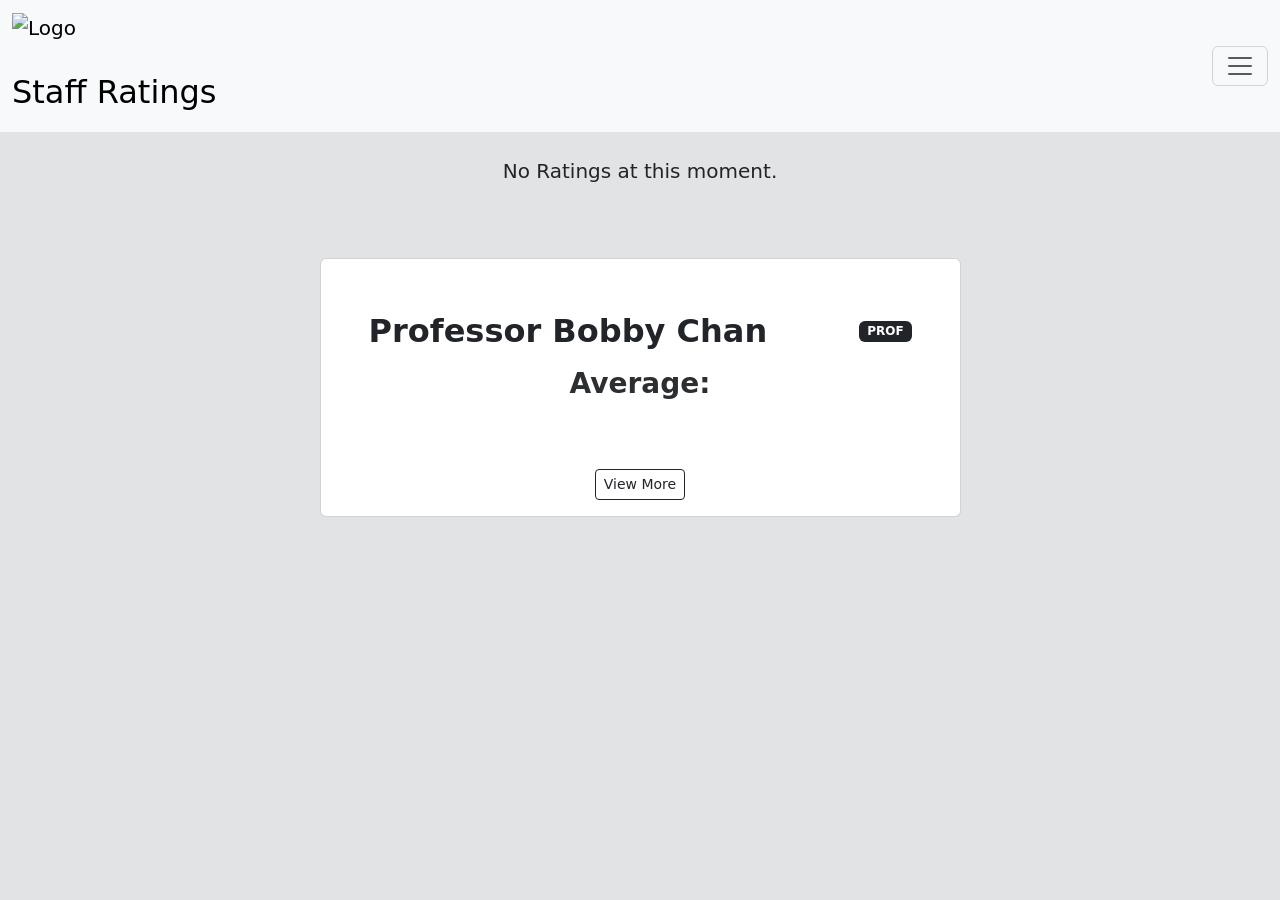
<file: src/main/resources/templates/users/index.html>
<!DOCTYPE html>
<html lang="en">
    <head>
        <meta charset="UTF-8" />
        <meta http-equiv="X-UA-Compatible" content="IE=edge" />
        <meta name="viewport" content="width=device-width, initial-scale=1.0" />
        <title>Index Page</title>
        <link rel="stylesheet" th:href="@{/assets/styles.css}">
        <link href="https://cdn.jsdelivr.net/npm/bootstrap@5.3.8/dist/css/bootstrap.min.css" rel="stylesheet" integrity="sha384-sRIl4kxILFvY47J16cr9ZwB07vP4J8+LH7qKQnuqkuIAvNWLzeN8tE5YBujZqJLB" crossorigin="anonymous">
  </head>
  <body class="bg-secondary-subtle">
    <nav class="navbar bg-body-tertiary">
        <div class="container-fluid">
          <a class="navbar-brand" th:href="@{/users/index}">
            <img th:src="@{/assets/sfucslogo.png}" alt="Logo" width="200" height="60" class="d-flex">
            <h2>Staff Ratings</h2>
          </a>
            <button class="navbar-toggler" type="button" data-bs-toggle="collapse" data-bs-target="#navbarNavAltMarkup" aria-controls="navbarNavAltMarkup" aria-expanded="false" aria-label="Toggle navigation">
                <span class="navbar-toggler-icon"></span>
            </button>
            <div class="collapse navbar-collapse" id="navbarNavAltMarkup">
                <div class="navbar-nav">
                    <a class="nav-link active" aria-current="page" th:href="@{/users/index}">Home</a>
                    <a class="nav-link" th:href="@{/users/create}">New Rating</a>
                </div>
            </div>
        </div>
    </nav>

    <div class="p-4 fs-5 custom-red-muted text-center" th:if="${users.size() == 0}">No Ratings at this moment.</div>
    <div class="container text-center py-5" id="ratings-container">
        <div class="row justify-content-center g-4">
            <div class="col-10 col-md-8 col-lg-7" th:each="u : ${users}">
                <div class="card mb-3">
                    <div class="card-body p-4 p-md-5">
                    <!--Name-->
                        <div class="d-flex align-items-center justify-content-between mb-2">
                            <p class="custom-red fw-bold fs-2 mb-0" th:text="${u.displayName}">
                                Professor Bobby Chan
                            </p>
                            <span class="badge bg-dark" th:text="${u.roleType}">
                                PROF
                            </span>
                        </div>
                        <!--Average-->
                        <div class="text-center mb-3">
                            <p class="fw-bold fs-3 text-secondary-emphasis mb-1">Average: </p>
                            <p class="fw-bold fs-2 custom-red-muted" th:text="${u.averageScore}"></p>
                        </div>
                    </div>

                    <!--View button-->
                    <div class="text-center mb-3">
                        <a class="btn btn-sm btn-outline-dark" th:href="@{/users/details/{uid}(uid=${u.uid})}">
                            View More
                        </a>
                    </div>
                </div>
            </div>
        </div>
    </div>






    <script src="https://cdn.jsdelivr.net/npm/bootstrap@5.3.8/dist/js/bootstrap.bundle.min.js" integrity="sha384-FKyoEForCGlyvwx9Hj09JcYn3nv7wiPVlz7YYwJrWVcXK/BmnVDxM+D2scQbITxI" crossorigin="anonymous"></script>
  </body>


    
</html>
</file>
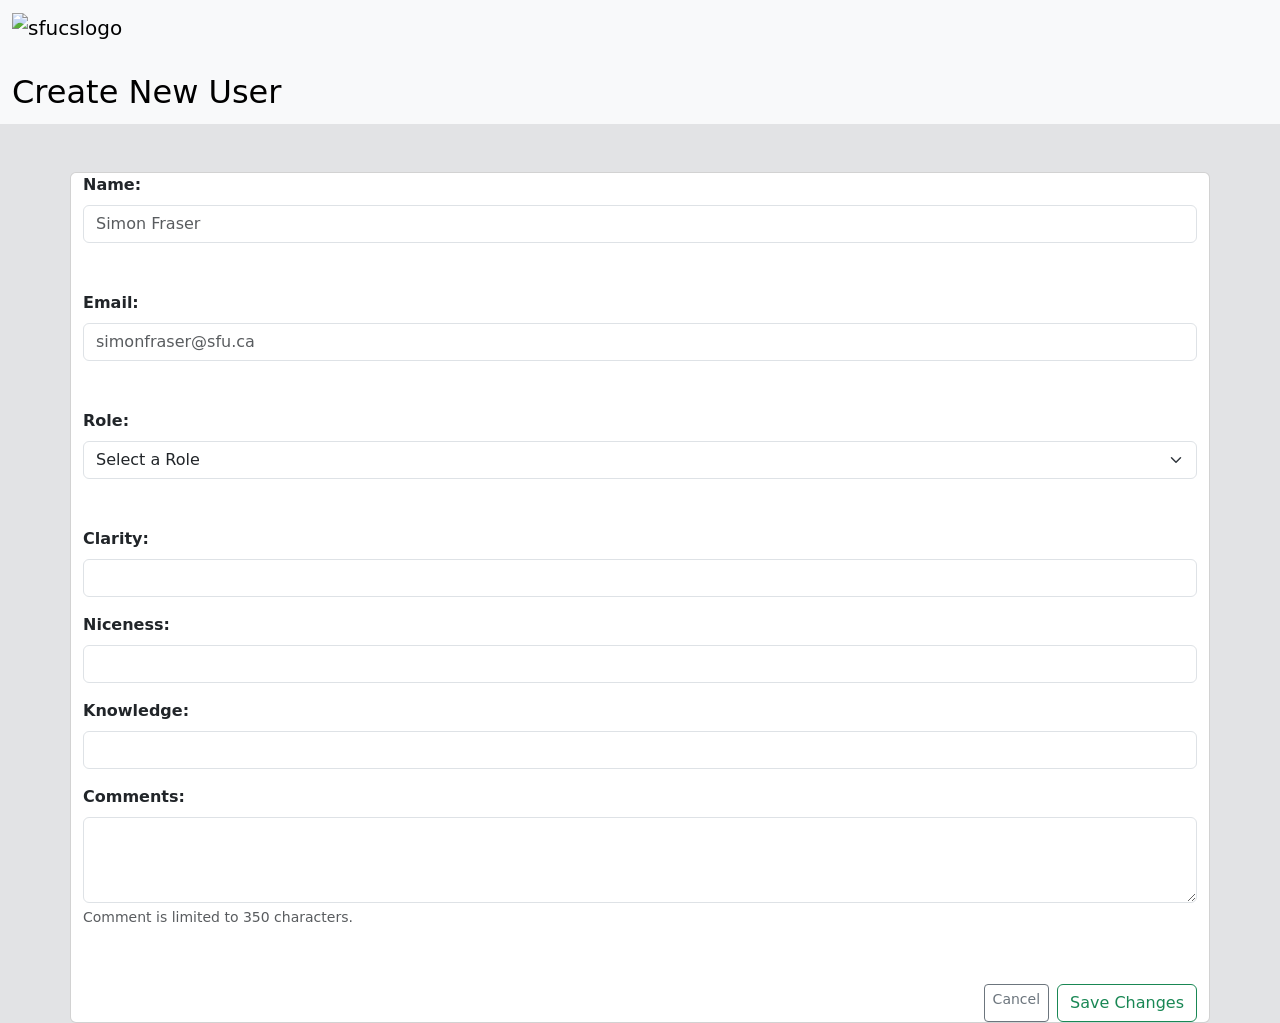
<file: src/main/resources/templates/users/create.html>
<!DOCTYPE html>
<html lang="en">
    <head>
        <meta charset="UTF-8">
        <meta http-equiv="X-UA-Compatible" content="IE=edge" />
        <meta name="viewport" content="width=device-width, initial-scale=1.0" />
        <title>Create Form</title>
        <link rel="stylesheet" th:href="@{/assets/styles.css}">
        <link href="https://cdn.jsdelivr.net/npm/bootstrap@5.3.8/dist/css/bootstrap.min.css" rel="stylesheet" integrity="sha384-sRIl4kxILFvY47J16cr9ZwB07vP4J8+LH7qKQnuqkuIAvNWLzeN8tE5YBujZqJLB" crossorigin="anonymous">
    </head>
    <body class="bg-secondary-subtle">
        <nav class="navbar bg-body-tertiary">
            <div class="container-fluid">
              <a class="navbar-brand" th:href="@{/users/index}">
                <img th:src="@{/assets/sfucslogo.png}" alt="sfucslogo" width="200" height="60" class="d-flex ">
                    <h2 class="mb-0">Create New User</h2>
              </a>
            </div>
        </nav>
    
        <div class="container text-center pt-5" id="ratings-container">
            <div class="row text-start">
                <div class="card">
                    <form th:action="@{/users/create}" method="post" th:object="${user}">
                        <div class="mb-3">
                            <label for="NameInput" class="form-label custom-red-muted fw-bold">Name:</label>
                            <input type="text" class="form-control" th:field="*{name}" id="NameInput" placeholder="Simon Fraser">
                            <div class="p-3 text-danger" th:if="${#fields.hasErrors('name')}" th:errors="*{name}"></div>
                        </div>
                        <div class="mb-3">
                            <label for="EmailInput" class="form-label custom-red-muted fw-bold">Email:</label>
                            <input type="email" class="form-control" th:field="*{email}" id="EmailInput" placeholder="simonfraser@sfu.ca">
                            <div class="p-3 text-danger" th:if="${#fields.hasErrors('email')}" th:errors="*{email}"></div>
                        </div>
                        <div class="mb-3 text-start">
                            <p class="custom-red-muted fw-bold mb-2">Role:</p>
                            <select class="form-select" th:field="*{roleType}">
                                <option value="" selected disabled>Select a Role</option>
                                <option th:value="PROF">Professor</option>
                                <option th:value="INSTRUCTOR">Instructor</option>
                                <option th:value="TA">Teaching Assistant</option>
                                <option th:value="STAFF">Staff</option>
                            </select>
                            <div class="p-3 text-danger" th:if="${#fields.hasErrors('roleType')}" th:errors="*{roleType}"></div>
                        </div>
                        <div class="mb-3 text-start">
                            <label for="ClarityInput" class="form-label custom-red-muted fw-bold">Clarity:</label>
                            <input type="number" min="1" max="10" class="form-control" th:field="*{clarity}">
                        </div>
                        <div class="mb-3 text-start">
                            <label for="NicenessInput" class="form-label custom-red-muted fw-bold">Niceness:</label>
                            <input type="number" min="1" max="10" class="form-control" th:field="*{niceness}">
                        </div>
                        <div class="mb-3 text-start">
                            <label for="Knowledge" class="form-label custom-red-muted fw-bold">Knowledge:</label>
                            <input type="number" min="1" max="10" class="form-control" th:field="*{knowledgeableScore}">
                        </div>
                        <div class="mb-3">
                            <label for="CommentInput" class="form-label custom-red-muted fw-bold">Comments:</label>
                            <textarea class="form-control" id="CommentInput" rows="3" maxlength="350" th:field="*{comment}"></textarea>
                            <div class="form-text">
                                Comment is limited to 350 characters.
                            </div>
                            <div class="p-3 text-danger" th:if="${#fields.hasErrors('comment')}" th:errors="*{comment}"></div>
                        </div>
                        <div class="d-flex gap-2 justify-content-end mt-4">
                            <a class="btn btn-sm btn-outline-secondary" th:href="@{/users/index}">
                                Cancel
                            </a>
                            <button type="submit" class="btn btn-outline-success">
                                Save Changes
                            </button>
                        </div>
                    </form>
                </div>
            </div>
        </div>
        <script src="https://cdn.jsdelivr.net/npm/bootstrap@5.3.8/dist/js/bootstrap.bundle.min.js" integrity="sha384-FKyoEForCGlyvwx9Hj09JcYn3nv7wiPVlz7YYwJrWVcXK/BmnVDxM+D2scQbITxI" crossorigin="anonymous"></script>
    </body>
</html>
</file>
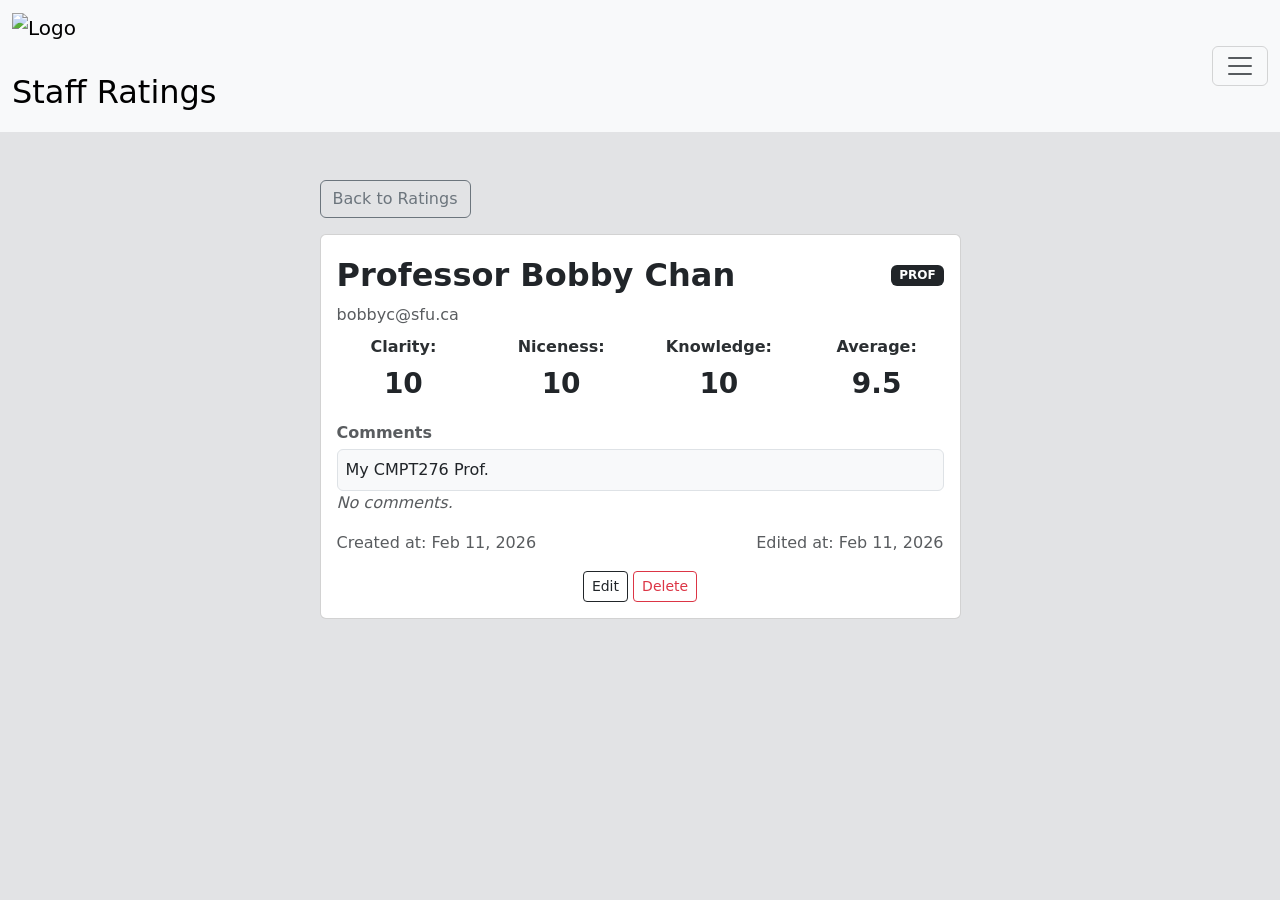
<file: src/main/resources/templates/users/details.html>
<!DOCTYPE html>
<html lang="en">
    <head>
        <meta charset="UTF-8" />
        <meta http-equiv="X-UA-Compatible" content="IE=edge" />
        <meta name="viewport" content="width=device-width, initial-scale=1.0" />
        <title>Details Page</title>
        <link href="https://cdn.jsdelivr.net/npm/bootstrap@5.3.8/dist/css/bootstrap.min.css" rel="stylesheet" integrity="sha384-sRIl4kxILFvY47J16cr9ZwB07vP4J8+LH7qKQnuqkuIAvNWLzeN8tE5YBujZqJLB" crossorigin="anonymous">
        <link rel="stylesheet" th:href="@{/assets/styles.css}">
  </head>
  <script>
    document.addEventListener('DOMContentLoaded', () => {
      const deleteModalEl = document.getElementById('deleteModal');
      const deleteForm = document.getElementById('deleteForm');
      const deleteText = document.getElementById('deleteModalText');
  
      deleteModalEl.addEventListener('show.bs.modal', (event) => {
        const btn = event.relatedTarget;
  
        const userId = btn.getAttribute('data-userid');
        const userName = btn.getAttribute('data-username') || 'this rating';
  
        // Set the POST action dynamically
        deleteForm.action = `/users/delete/${userId}`;

      });
    });
  </script>
  <body class="bg-secondary-subtle">
    <nav class="navbar bg-body-tertiary">
        <div class="container-fluid">
          <a class="navbar-brand" th:href="@{/users/index}">
            <img th:src="@{/assets/sfucslogo.png}" alt="Logo" width="200" height="60" class="d-flex">
            <h2>Staff Ratings</h2>
          </a>
            <button class="navbar-toggler" type="button" data-bs-toggle="collapse" data-bs-target="#navbarNavAltMarkup" aria-controls="navbarNavAltMarkup" aria-expanded="false" aria-label="Toggle navigation">
                <span class="navbar-toggler-icon"></span>
            </button>
            <div class="collapse navbar-collapse" id="navbarNavAltMarkup">
                <div class="navbar-nav">
                    <a class="nav-link active" aria-current="page" th:href="@{/users/index}">Home</a>
                    <a class="nav-link" th:href="@{/users/create}">New Rating</a>
                </div>
            </div>
        </div>
    </nav>

    <div class="container text-center pt-5" id="ratings-container">
        <div class="row justify-content-center g-4">
            <div class="col-12 col-md-6 col-lg-7">
                <div class="text-start mb-3">
                    <a class="btn btn-outline-secondary text-start" th:href="@{/users/index}">
                        Back to Ratings
                    </a>
                </div>
                <div class="card mb-3">
                    <div class="card-body">
                        <!--Name-->
                        <div class="d-flex align-items-center justify-content-between mb-1">
                            <p class="custom-red fw-semibold fs-2 mb-0" th:text="${user.displayName}">
                                Professor Bobby Chan
                            </p>

                            <span class="badge bg-dark" th:text="${user.roleType}">
                                PROF
                            </span>
                        </div>
                    <!--Email-->
                    <div class="text-start">
                        <p class="mb-2 text-muted fw-light" th:text="${user.email}">
                            bobbyc@sfu.ca
                        </p>
                    </div>
                    <div class="row text-center">
                        <!--Clarity-->
                        <div class="col-3">
                            <p class="fw-bold text-secondary-emphasis mb-1">Clarity:</p>
                            <p class="fw-bold fs-3 custom-red-muted mb-0" th:text="${user.clarity}">10</p>
                        </div>
                        <!--Niceness-->
                        <div class="col-3">
                            <p class="fw-bold text-secondary-emphasis mb-1">Niceness:</p>
                            <p class="fw-bold fs-3 custom-red-muted" th:text="${user.niceness}">10</p>
                        </div>
                        <!--Knowledge-->
                        <div class="col-3">
                            <p class="fw-bold text-secondary-emphasis mb-1">Knowledge:</p>
                            <p class="fw-bold fs-3 custom-red-muted" th:text="${user.knowledgeableScore}">10</p>
                        </div>
                        <!--Average-->
                        <div class="col-3">
                            <p class="fw-bold text-secondary-emphasis mb-1">Average: </p>
                            <p class="fw-bold fs-3 custom-red-muted" th:text="${user.averageScore}">9.5</p>
                        </div>
                    </div>

                    <!--Comments-->
                    <div class="text-start mb-3">
                        <p class="mb-1 text-muted fw-semibold">Comments</p>

                        <div class="border rounded p-2 bg-light" th:if="${user.comment != null and !#strings.isEmpty(user.comment)}">
                            <p class="mb-0" th:text="${user.comment}">My CMPT276 Prof.</p>
                        </div>

                        <p class="text-muted fst-italic mb-0" th:if="${user.comment == null or #strings.isEmpty(user.comment)}">
                            No comments.
                        </p>
                    </div>

                    <!--Created and Edited-->
                    <div class="text-start d-flex justify-content-between">
                        <p class="fs-6 fw-lighter text-muted mb-0">
                            Created at: 
                            <span th:text="${#temporals.format(user.createdAt, 'MMM d, yyyy')}">Feb 11, 2026</span>
                        </p>
                        <p class="fs-6 fw-lighter text-muted d-block">
                            Edited at: 
                            <span th:text="${#temporals.format(user.modifiedAt, 'MMM d, yyyy')}">Feb 11, 2026</span>
                        </p>
                    </div>
                    <!--View button-->
                    <div class="col">
                        <a class="btn btn-sm btn-outline-dark" th:href="@{/users/edit/{uid}(uid=${user.uid})}">
                            Edit
                        </a>
                        <button type="button" class="btn btn-sm btn-outline-danger" data-bs-toggle="modal" data-bs-target="#deleteModal" th:attr="data-userid=${user.uid}">
                            Delete
                        </button>    
                    </div>
                </div>
            </div>
        </div>
        <div class="modal fade" id="deleteModal" tabindex="-1" aria-hidden="true">
            <div class="modal-dialog modal-dialog-centered">
                <div class="modal-content">
                    <div class="modal-header">
                        <h5 class="modal-title">Confirm Deletion</h5>
                        <button type="button" class="btn-close" data-bs-dismiss="modal" aria-label="Close"></button>
                    </div>
      
                    <div class="modal-body">
                        <p class="mb-0" id="deleteModalText">
                            Are you sure you want to delete this rating?
                        </p>
                    </div>
      
                    <div class="modal-footer">
                        <button type="button" class="btn btn-outline-secondary" data-bs-dismiss="modal">
                            Cancel
                        </button>
      
                    <form id="deleteForm" method="post">
                        <button type="submit" class="btn btn-danger">
                            Delete
                        </button>
                    </form>
                </div>
            </div>
        </div>
        <script src="https://cdn.jsdelivr.net/npm/bootstrap@5.3.8/dist/js/bootstrap.bundle.min.js" integrity="sha384-FKyoEForCGlyvwx9Hj09JcYn3nv7wiPVlz7YYwJrWVcXK/BmnVDxM+D2scQbITxI" crossorigin="anonymous"></script>
    </body>
</html>
</file>
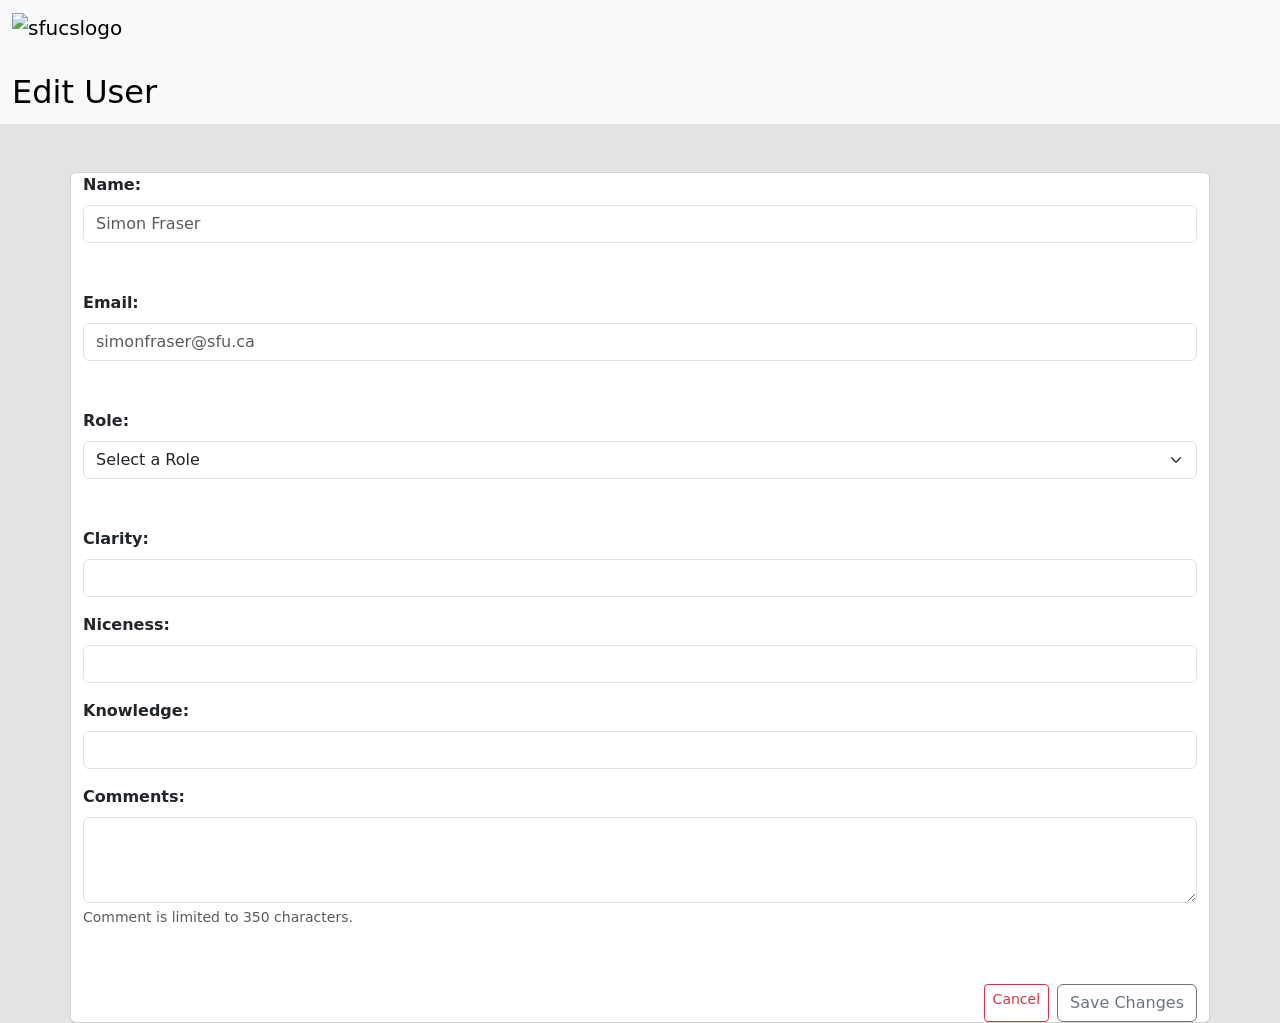
<file: src/main/resources/templates/users/edit.html>
<!DOCTYPE html>
<html lang="en">
    <head>
        <meta charset="UTF-8" />
        <meta http-equiv="X-UA-Compatible" content="IE=edge" />
        <meta name="viewport" content="width=device-width, initial-scale=1.0" />
        <title>Edit Form</title>
        <link rel="stylesheet" th:href="@{/assets/styles.css}">
        <link href="https://cdn.jsdelivr.net/npm/bootstrap@5.3.8/dist/css/bootstrap.min.css" rel="stylesheet" integrity="sha384-sRIl4kxILFvY47J16cr9ZwB07vP4J8+LH7qKQnuqkuIAvNWLzeN8tE5YBujZqJLB" crossorigin="anonymous">
  </head>
  <body class="bg-secondary-subtle">
    <nav class="navbar bg-body-tertiary">
        <div class="container-fluid">
          <a class="navbar-brand" th:href="@{/users/index}">
            <img th:src="@{/assets/sfucslogo.png}" alt="sfucslogo" width="200" height="60" class="d-flex ">
                <h2 class="mb-0">Edit User</h2>
          </a>
        </div>
    </nav>

    <div class="container text-center pt-5" id="ratings-container">
        <div class="row text-start">
            <div class="card">
                <form th:action="@{/users/edit/{uid}(uid=${user.uid})}" method="post" th:object="${user}">
                    <input type="hidden" th:field="*{uid}">
                    <div class="mb-3">
                        <label for="NameInput" class="form-label custom-red-muted fw-bold">Name:</label>
                        <input type="text" class="form-control" th:field="*{name}" id="NameInput" placeholder="Simon Fraser">
                        <div class="p-3 text-danger" th:if="${#fields.hasErrors('name')}" th:errors="*{name}"></div>
                    </div>
                    <div class="mb-3">
                        <label for="EmailInput" class="form-label custom-red-muted fw-bold">Email:</label>
                        <input type="email" class="form-control" th:field="*{email}" id="EmailInput" placeholder="simonfraser@sfu.ca">
                        <div class="p-3 text-danger" th:if="${#fields.hasErrors('email')}" th:errors="*{email}"></div>
                    </div>
                    <div class="mb-3 text-start">
                        <p class="custom-red-muted fw-bold mb-2">Role:</p>
                        <select class="form-select" th:field="*{roleType}">
                            <option value="" selected disabled>Select a Role</option>
                            <option th:value="PROF">Professor</option>
                            <option th:value="INSTRUCTOR">Instructor</option>
                            <option th:value="TA">Teaching Assistant</option>
                            <option th:value="STAFF">Staff</option>
                        </select>
                        <div class="p-3 text-danger" th:if="${#fields.hasErrors('roleType')}" th:errors="*{roleType}"></div>
                    </div>
                    <div class="mb-3 text-start">
                        <label for="ClarityInput" class="form-label custom-red-muted fw-bold">Clarity:</label>
                        <input type="number" min="1" max="10" class="form-control" th:field="*{clarity}">
                    </div>
                    <div class="mb-3 text-start">
                        <label for="NicenessInput" class="form-label custom-red-muted fw-bold">Niceness:</label>
                        <input type="number" min="1" max="10" class="form-control" th:field="*{niceness}">
                    </div>
                    <div class="mb-3 text-start">
                        <label for="Knowledge" class="form-label custom-red-muted fw-bold">Knowledge:</label>
                        <input type="number" min="1" max="10" class="form-control" th:field="*{knowledgeableScore}">
                    </div>
                    <div class="mb-3">
                        <label for="CommentInput" class="form-label custom-red-muted fw-bold">Comments:</label>
                        <textarea class="form-control" id="CommentInput" rows="3" maxlength="350" th:field="*{comment}"></textarea>
                        <div class="form-text">
                            Comment is limited to 350 characters.
                        </div>
                        <div class="p-3 text-danger" th:if="${#fields.hasErrors('comment')}" th:errors="*{comment}"></div>   
                    </div>
                    <div class="d-flex gap-2 justify-content-end mt-4">
                        <a class="btn btn-sm btn-outline-danger" th:href="@{/users/details/{uid}(uid=${user.uid})}">
                            Cancel
                        </a>
                        <button type="submit" class="btn btn-outline-secondary">
                            Save Changes
                        </button>
                    </div>
                </form>
            </div>

        </div>
    </div>
        <script src="https://cdn.jsdelivr.net/npm/bootstrap@5.3.8/dist/js/bootstrap.bundle.min.js" integrity="sha384-FKyoEForCGlyvwx9Hj09JcYn3nv7wiPVlz7YYwJrWVcXK/BmnVDxM+D2scQbITxI" crossorigin="anonymous"></script>
    </body>
</html>
</file>
